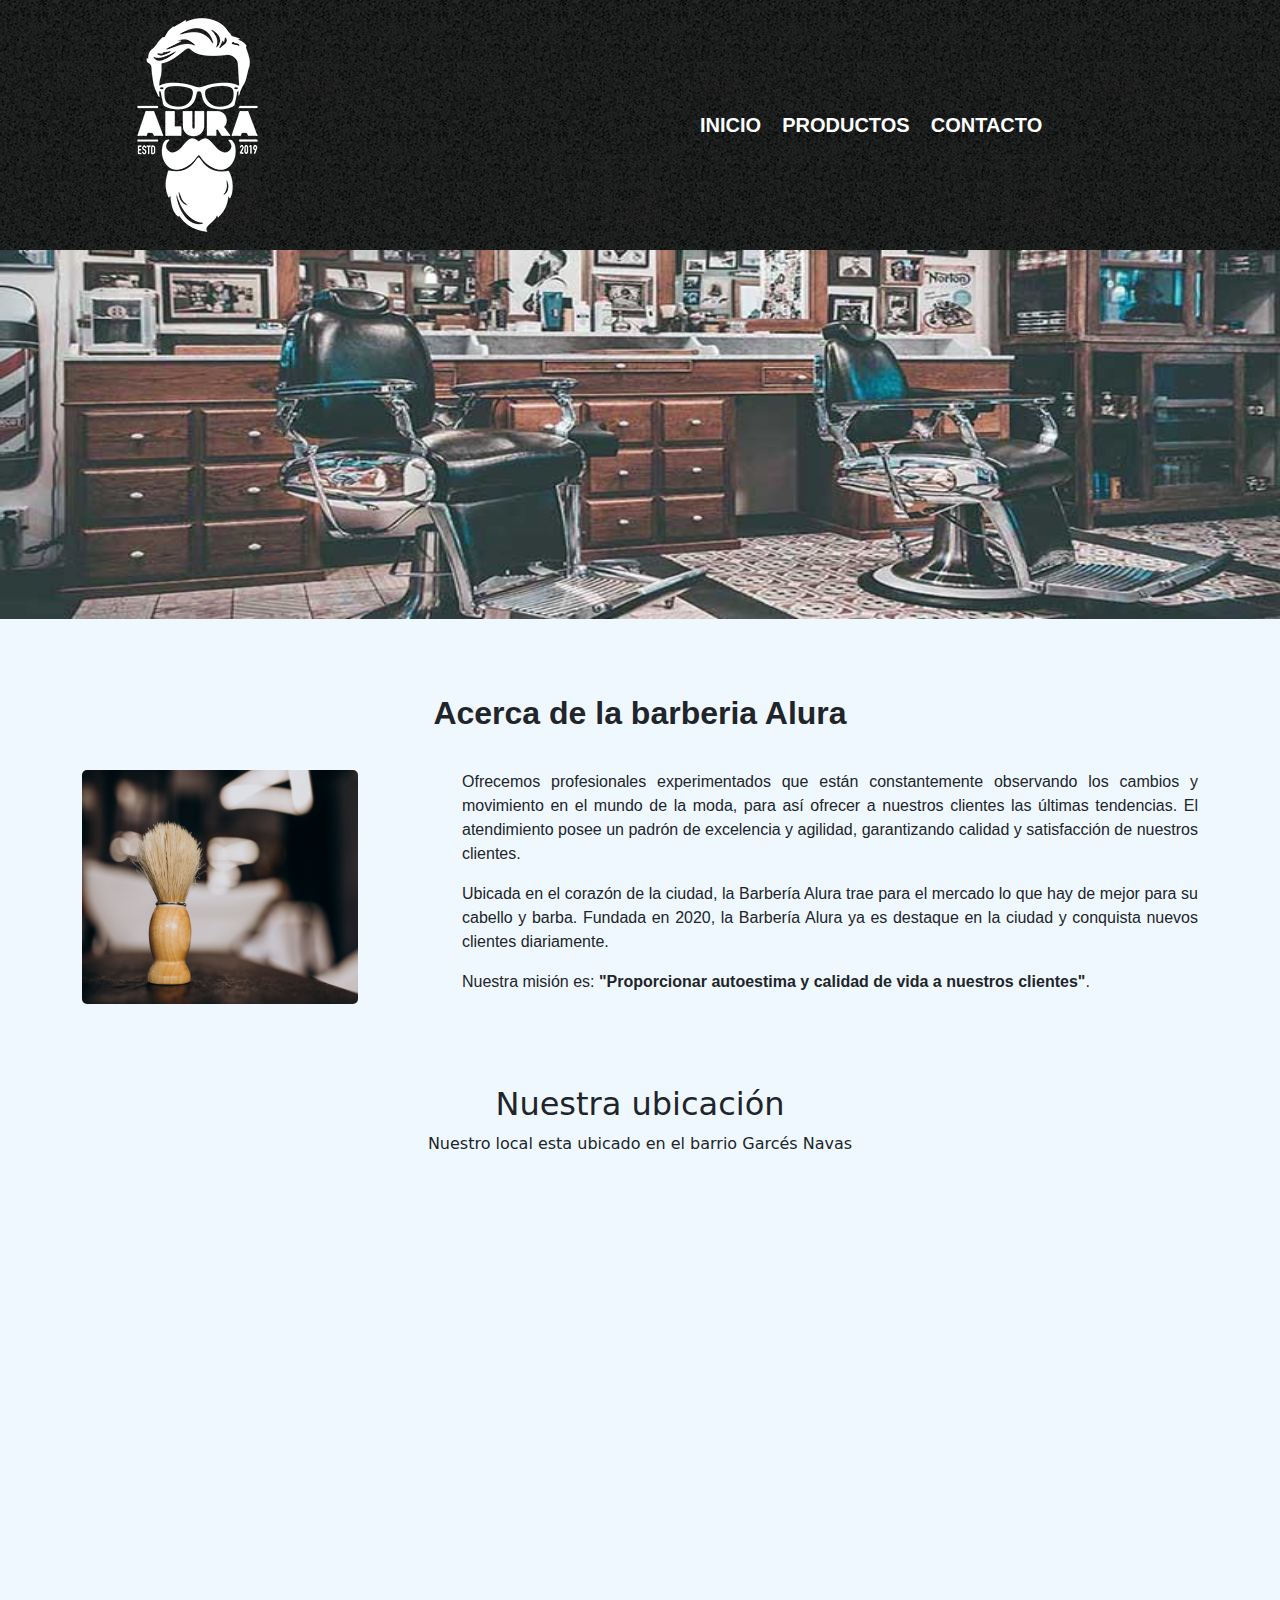
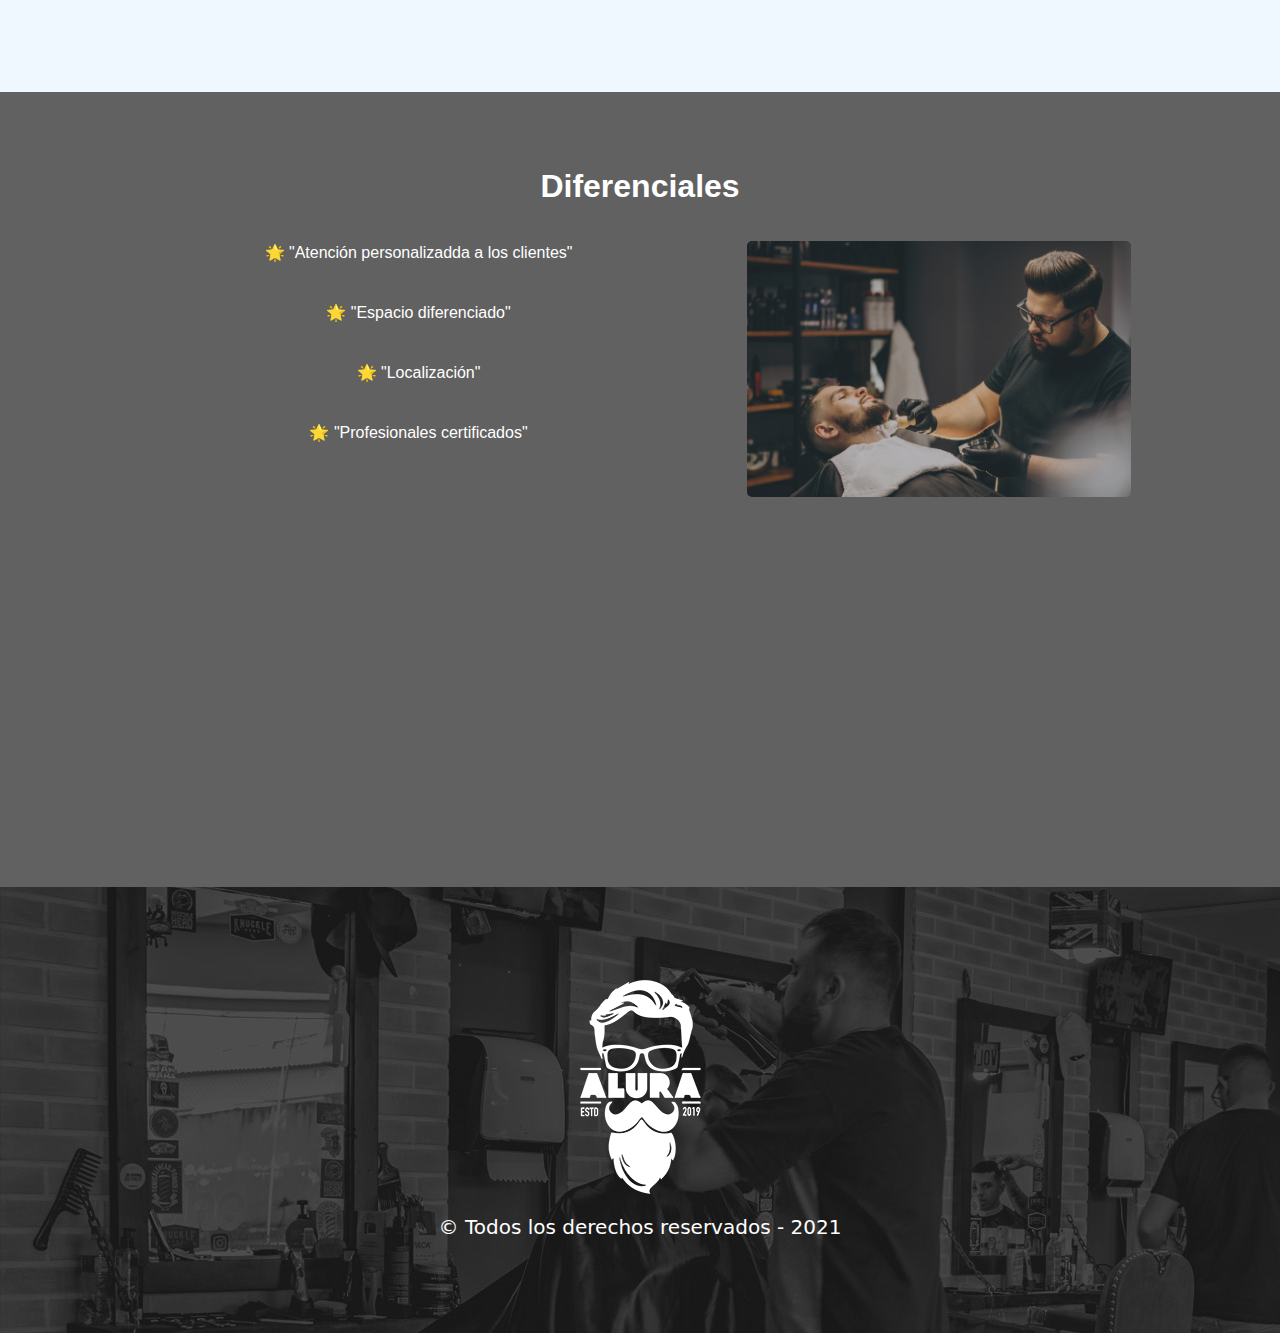
<file: index.html>
<!DOCTYPE html>
<html lang="es">
<head>
    <meta charset="UTF-8">
    <meta http-equiv="X-UA-Compatible" content="IE=edge">
    <meta name="viewport" content="width=device-width, initial-scale=1.0">
    <link href="https://cdn.jsdelivr.net/npm/bootstrap@5.1.3/dist/css/bootstrap.min.css" rel="stylesheet">
    <link rel="stylesheet" href="Style/estilo.css">
    <link href="https://fonts.googleapis.com/css2?family=Montserrat:wght@300&display=swap" rel="stylesheet">
    <title>Inicio  - Barberia Alura</title>
    <link rel="icon" href="Imgs/alura icono.png">
</head>
<body>
    <section id="seccion1">
       <header>
            <div class="row">
                <div class="col-md-5 offset-md-1">
                    <img src="Imgs/alura icono.png" alt="Alura">
                </div>
                <div class="col-md-6">
                    <nav>
                        <ul>
                            <li><a href="index.html">INICIO</a></li>
                            <li><a href="productos.html">PRODUCTOS</a></li>
                            <li><a href="contacto.html">CONTACTO</a></li>
                        </ul>
                    </nav>
                </div>
            </div>
       </header>
    </section>
    <section id="seccion2">
        <div class="row">
            <div class="col-md-12">
                <img src="Imgs/banner.jpg" alt="banner" id="banner">
            </div>
        </div>
    </section>
    <section id="seccion3">
    <div class="container" id="acercade">
        <div>
            <h2><strong>A</strong>cerca de la barberia Alura</h2>
        </div>
        <div>
            <div class="row">
                <div class="col-md-4">
                    <img src="Imgs/acerca.jpg" alt="acerca" id="acerca">
                </div>
                <div class="col-md-8">
                    <p>Ofrecemos profesionales experimentados que están constantemente observando los cambios y movimiento en el mundo de la moda, para así ofrecer a nuestros clientes las últimas tendencias. El atendimiento posee un padrón de excelencia y agilidad, garantizando calidad y satisfacción de nuestros clientes.</p> 
                    <p>Ubicada en el corazón de la ciudad, la Barbería Alura trae para el mercado lo que hay de mejor para su cabello y barba. Fundada en 2020, la Barbería Alura ya es destaque en la ciudad y conquista nuevos clientes diariamente.</p>
                    <p>Nuestra misión es: <strong>"Proporcionar autoestima y calidad de vida a nuestros clientes"</strong>.</p>
                </div>
            </div>
        </div>
    </div>
    </section>
    <section id="mapa">
        <h2>Nuestra ubicación</h2>
        <p>Nuestro local esta ubicado en el barrio Garcés Navas</p>
        <iframe src="https://www.google.com/maps/embed?pb=!1m18!1m12!1m3!1d417.9587160080761!2d-74.11698900867958!3d4.715067415588306!2m3!1f0!2f0!3f0!3m2!1i1024!2i768!4f13.1!3m3!1m2!1s0x8e3f84b5b6b3d239%3A0xbf56d6ed69091f2d!2sPerro%20Mono%20Garces%20Navas!5e0!3m2!1ses!2sco!4v1685460930858!5m2!1ses!2sco" width="900" height="450" style="border:0;" allowfullscreen="" loading="lazy" referrerpolicy="no-referrer-when-downgrade"></iframe>
    </section>
    <section id="seccion4">
    <div class="container">
        <div class="row">
            <h2>Diferenciales</h2>
            <div class="col-md-7">
                <ul>
                    <li class="items">
                        "Atención personalizadda a los clientes"
                    </li>
                    <li class="items">
                        "Espacio diferenciado"
                    </li>
                    <li class="items">
                        "Localización"
                    </li>
                    <li class="items">
                        "Profesionales certificados"
                    </li>
                </ul>
            </div>
            <div class="col-md-5">
                <img src="Imgs/beneficios.jpg" alt="barbero" id="barbero">
            </div>
        </div>
    </div>
    </section> 
    <section id="video">
        <iframe width="560" height="315" src="https://www.youtube.com/embed/15hlKXV5yHs" title="YouTube video player" frameborder="0" allow="accelerometer; autoplay; clipboard-write; encrypted-media; gyroscope; picture-in-picture; web-share" allowfullscreen></iframe>
    </section>
    <footer>
        <img src="Imgs/alura icono.png" alt="bg">
        <p class="copyright">© Todos los derechos reservados - 2021</p>
    </footer>
</body>
</html>
</file>
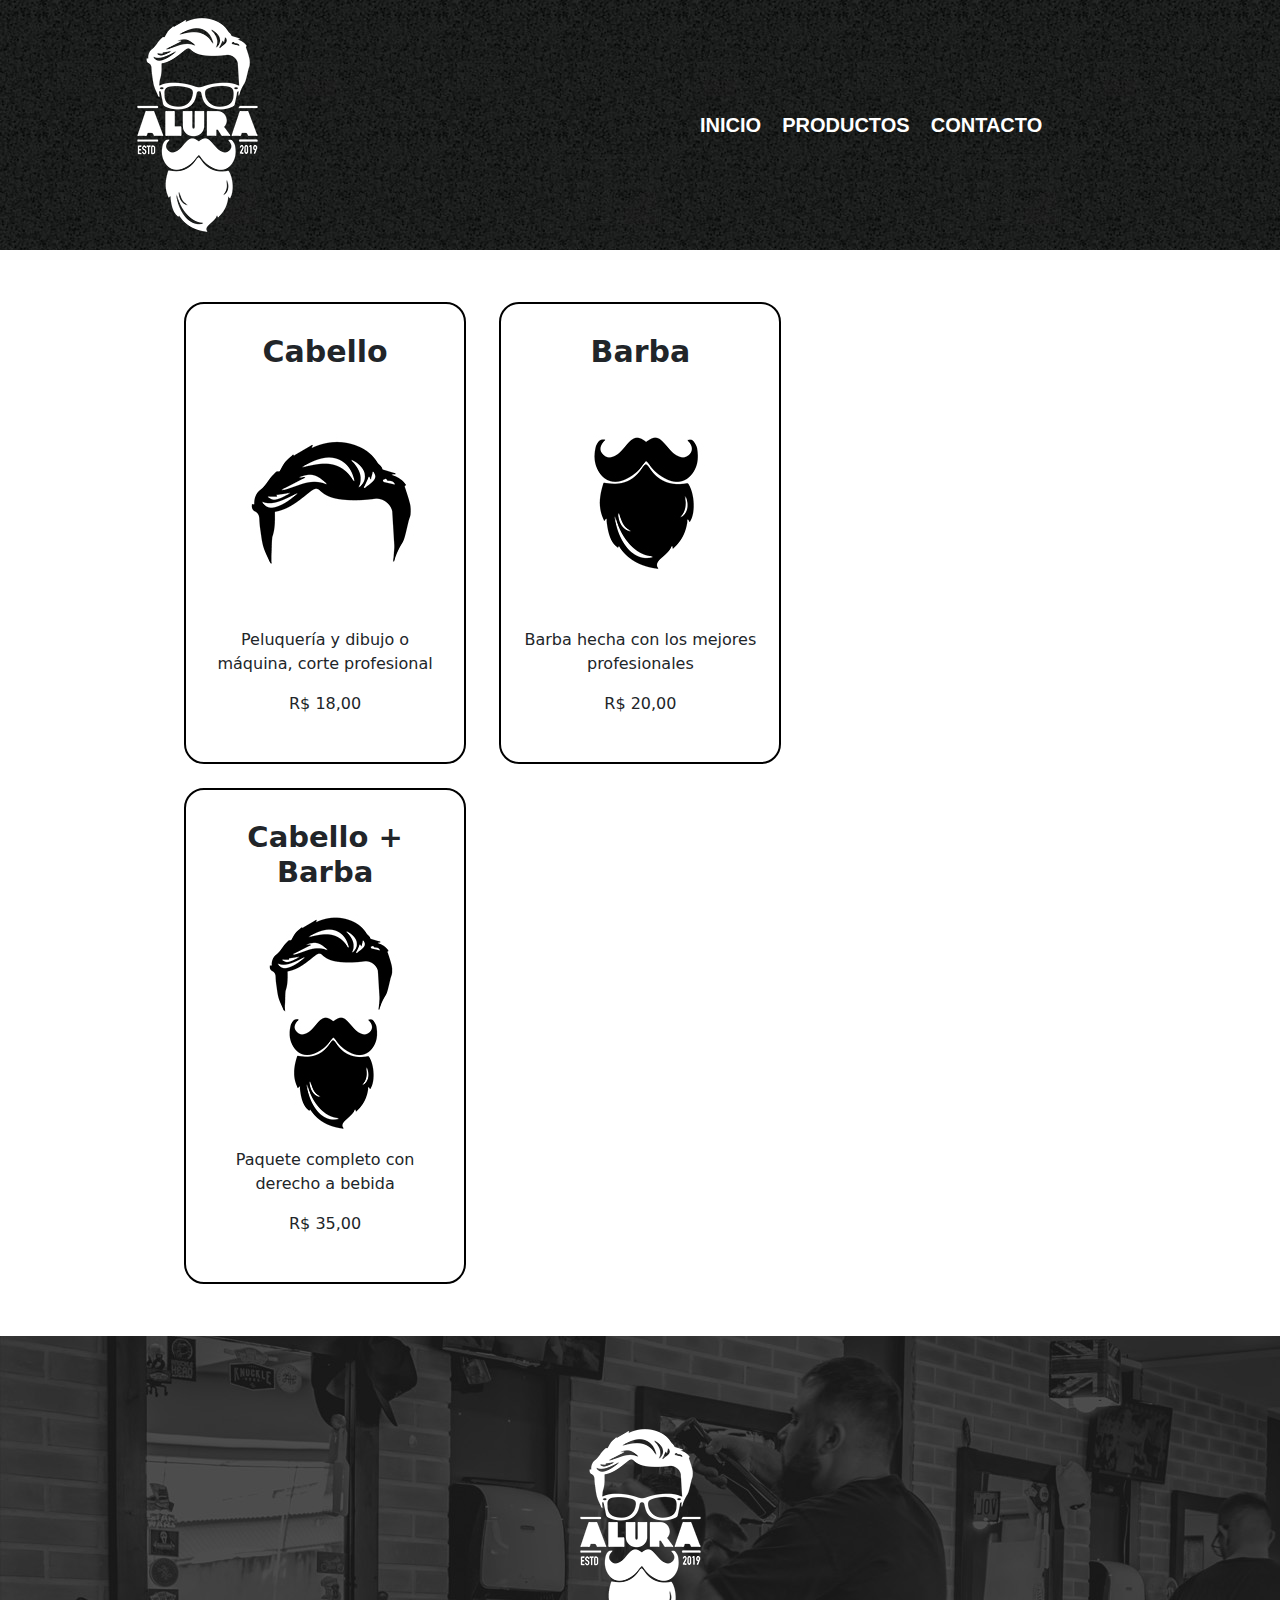
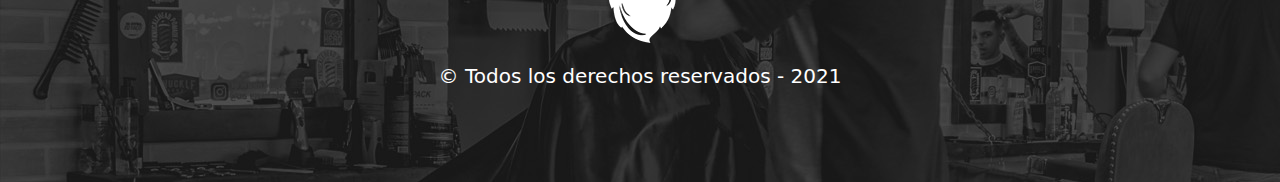
<file: productos.html>
<!DOCTYPE html>
<html lang="es">
<head>
    <meta charset="UTF-8">
    <meta http-equiv="X-UA-Compatible" content="IE=edge">
    <meta name="viewport" content="width=device-width, initial-scale=1.0">
    <link href="https://cdn.jsdelivr.net/npm/bootstrap@5.1.3/dist/css/bootstrap.min.css" rel="stylesheet">
    <link rel="stylesheet" href="Style/productos.css">
    <link href="https://fonts.googleapis.com/css2?family=Montserrat:wght@300&display=swap" rel="stylesheet">
    <title>Productos - Barberia Alura</title>
    <link rel="icon" href="Imgs/alura icono.png">
</head>
<body>
    <section id="seccion1">
       <header>
            <div class="row">
                <div class="col-md-5 offset-md-1">
                    <img src="Imgs/alura icono.png" alt="Alura">
                </div>
                <div class="col-md-6">
                    <nav>
                        <ul>
                            <li><a href="index.html">INICIO</a></li>
                            <li><a href="productos.html">PRODUCTOS</a></li>
                            <li><a href="contacto.html">CONTACTO</a></li>
                        </ul>
                    </nav>
                </div>
            </div>
       </header>
    </section> 
    <section id="seccion2">
        <ul>
            <li id="c">    
                <h2><strong>Cabello</strong></h2>
                <img src="Imgs/cabello.jpg" alt="Cabello">
                <p>Peluquería y dibujo o máquina, corte profesional</p>
                <p>R$ 18,00</p>
            </li>
            <li id="b"> 
                <h2><strong>Barba</strong></h2>
                <img src="Imgs/barba.jpg" alt="Barba">
                <p>Barba hecha con los mejores profesionales</p>
                <p>R$ 20,00</p>
            </li>
            <li id="cb">
                <h2><strong>Cabello + Barba</strong></h2>
                <img src="Imgs/cabelo+barba.jpg" alt="Cabelloybarba">
                <p>Paquete completo con derecho a bebida</p>
                <p>R$ 35,00</p>
            </li>
        </ul>
    </section>
    <footer>
        <img src="Imgs/alura icono.png" alt="bg">
        <p class="copyright">© Todos los derechos reservados - 2021</p>
    </footer>
</body>
</html>
</file>
<file: Style/estilo.css>
*{
    overflow-x: hidden;
}

body{
    background-color: #616161;
    overflow-x: hidden;
}

header{
    background: url("../Imgs/bg.jpg");
}

nav{
    position: absolute;
    top: 110px;
}

nav ul{
    list-style: none;
}

nav li{
    display: inline;
    margin-left: 16px;
    font-size: 20px;
}

nav a{
    color: white;
    text-decoration: none;
    text-transform: uppercase;
    font-weight: bold;
    transition: color 0.5s ease;
    font-family: Arial, Helvetica, sans-serif;
}

nav a:hover{
    color: orange;
}

#banner{
    width: 100%;
    height: 369px;
}

#seccion3,
#seccion4{
    padding-top: 75px;
    padding-bottom: 75px;
}

#seccion3{
    background-color: aliceblue;
}

#seccion3 h2{
    text-align: center;
    padding-bottom: 30px;
    font-weight: bold;
    font-family: Arial, Helvetica, sans-serif;
}

#acerca{
    width: 276px;
    height: 234px;
    border-radius: 5px;
}

#seccion3 p {
    font-family: Arial, Helvetica, sans-serif;
    text-align: justify;
}

#mapa{
    background-color: aliceblue;
    padding-bottom: 70px;
}

#mapa h2,
#mapa p{
    text-align: center;
}

#mapa iframe{
    display: flex;
    margin: auto;
    align-items: center;
    padding-top: 30px;
}

#seccion4 h2 {
    color: white;
    text-align: center;
    font-weight: bold;
    font-family: Arial, Helvetica, sans-serif;
    margin-bottom: 36px;
}

#seccion4 li{
    color: white;
    font-family: arial;
    text-align: center;
    padding-bottom: 36px;
    list-style: none;
}

#barbero{
    width: 384px;
    height: 256px;
    border-radius: 5px;
    opacity: 0.7;
    transition: opacity 0.3s ease;
}

.items::before{
    content: "🌟 ";
}

#barbero:hover{
    opacity: 1;
}

#video iframe{
    display: flex;
    margin: auto;
    align-items: center;
    padding-bottom: 50px;
}

footer{
    background: url("../Imgs/bgf.jpg");
    padding-top: 75px;
    padding-bottom: 75px;
}

footer img{
    display: flex;
    margin: auto;
    align-items: center;
}

footer p{
    color: white;
    font-size: 20px;
    text-align: center;
}

@media screen and (max-width: 768px) {
    header img{
      margin-left: 107px;
    }
    
    header{
      height: 306px;
    }
  
    nav {
      margin-top: 138px;
      position: absolute;
    }
  
    nav ul {
      display: flex;
      justify-content: center;
    }
  
    nav li {
      margin: 0 10px;
    }

    #acerca{
        margin-left: 50px;
        margin-bottom: 30px;
    }

    #mapa iframe{
        width: 384px;
        height: 256px;
    }

    #video iframe{
        width: 384px;
        height: 256px;
    }

    /*384 y 256*/
  }
</file>
<file: Style/productos.css>
*{
    overflow-x: hidden;
}

body{
    background-color: white;
    overflow-x: hidden;
}

header{
    background: url("../Imgs/bg.jpg");
}

nav{
    position: absolute;
    top: 110px;
}

nav ul{
    list-style: none;
}

nav li{
    display: inline;
    margin-left: 16px;
    font-size: 20px;
}

nav a{
    color: white;
    text-decoration: none;
    text-transform: uppercase;
    font-weight: bold;
    transition: color 0.5s ease;
    font-family: Arial, Helvetica, sans-serif;
}

nav a:hover{
    color: orange;
}

#seccion2 ul{
    width: 940px;
    margin: 0 auto;
    padding: 40px 0;
}

#c h2,
#b h2{
    font-size: 30px;
}

#cb h2{
    font-size: 29px;
}

#seccion2 li{
    display: inline-block;
    text-align: center;
    width: 30%;
    vertical-align: top;
    margin: 12px 1.5%;
    padding: 30px 20px;
    box-sizing: border-box;
    border: 2px solid #000000;
    border-radius: 20px;
    cursor: pointer;
}

#seccion2 li:hover{
    border-color: #c78c19;
    color: #c78c19;
    transform: scale(1.1);
    transition: 400ms;
}

#seccion2 li:hover h2{
    font-size: 31px;
    font-weight: bold;
}

footer{
    background: url("../Imgs/bgf.jpg");
    padding-top: 75px;
    padding-bottom: 75px;
}

footer img{
    display: flex;
    margin: auto;
    align-items: center;
}

footer p{
    color: white;
    font-size: 20px;
    text-align: center;
}

@media screen and (max-width: 768px) {
    header img{
      margin-left: 107px;
    }
    
    header{
      height: 306px;
    }
  
    nav {
      margin-top: 138px;
      position: absolute;
    }
  
    nav ul {
      display: flex;
      justify-content: center;
    }
  
    nav li {
      margin: 0 10px;
    }

    #seccion2 ul {
        width: 100%;
        margin: 0;
        padding: 40px 0;
        overflow-x: auto;
        white-space: nowrap;
        -webkit-overflow-scrolling: touch;
      }
    
      #seccion2 li {
        display: inline-block;
        text-align: center;
        width: 90%;
        max-width: 300px; /* Anchura máxima para evitar que los elementos sean demasiado anchos */
        vertical-align: top;
        margin: 12px auto; /* Margen vertical y centrado horizontalmente */
        padding: 30px;
        box-sizing: border-box;
        border: 2px solid #000000;
        border-radius: 20px;
        cursor: pointer;
        margin-right: 20px;
        margin-left: 10px;
      }
    
      #seccion2 li:hover {
        border-color: #c78c19;
        color: #c78c19;
        transform: scale(1.1);
        transition: 400ms;
      }
    
      #seccion2 li:hover h2 {
        font-size: 31px;
        font-weight: bold;
      }
  }
</file>
